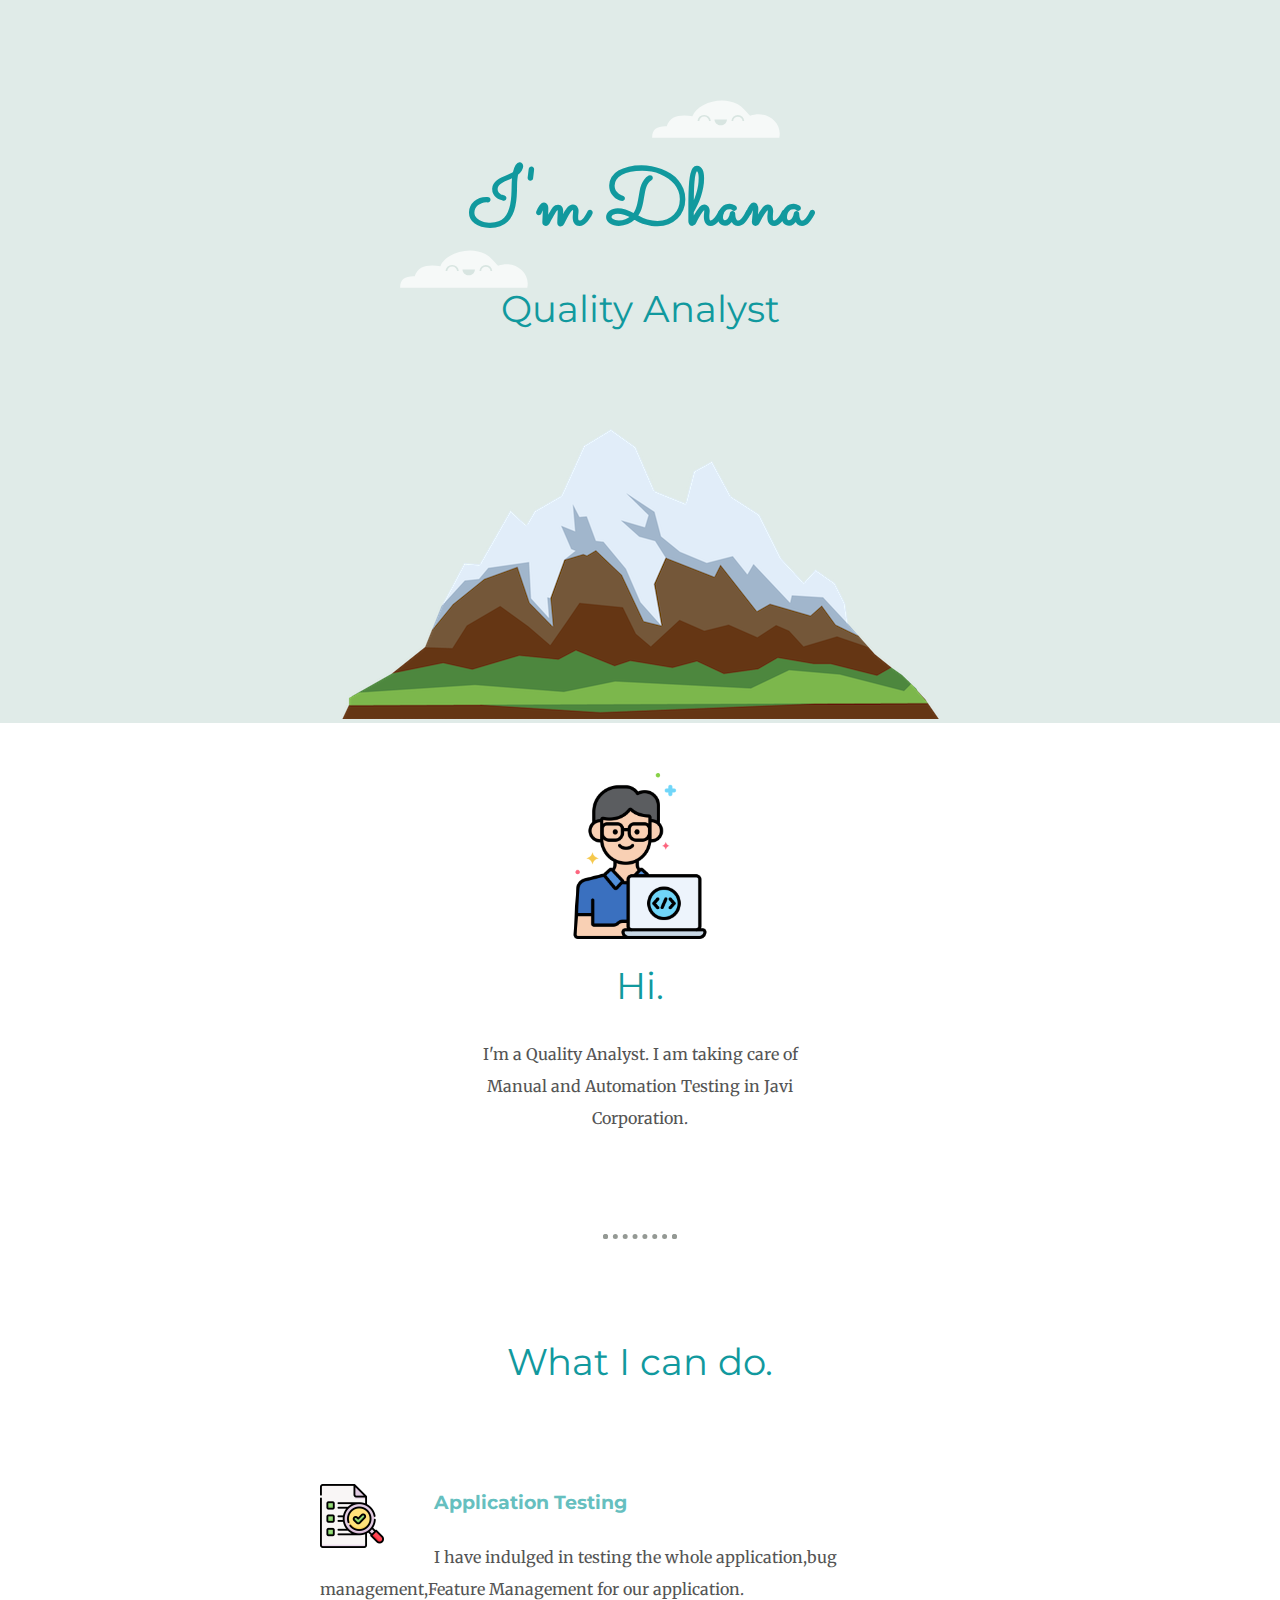
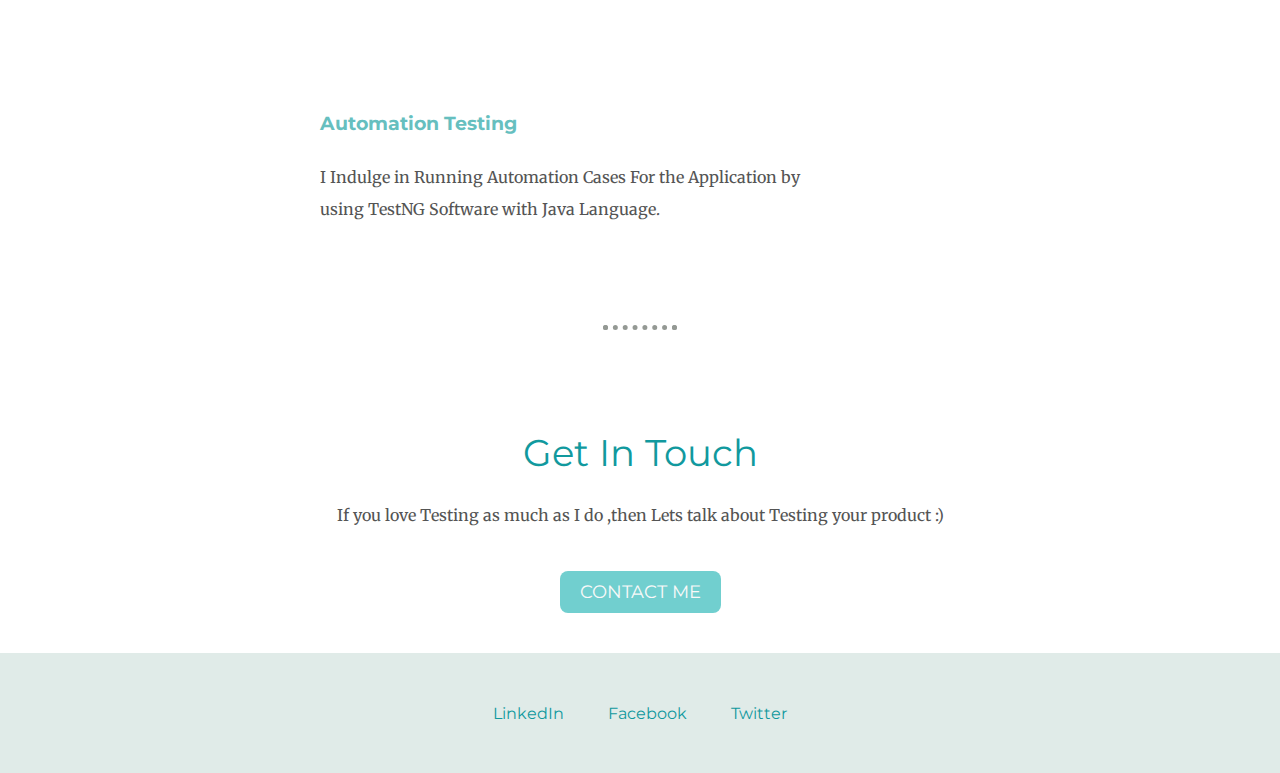
<file: SiteWithHTML_CSS/index.html>
<!DOCTYPE html>
<html lang="en">
<head>
    <meta charset="UTF-8">
    <meta http-equiv="X-UA-Compatible" content="IE=edge">
    <meta name="viewport" content="width=device-width, initial-scale=1.0">
    <link rel="stylesheet" href="css/styles.css">
    <link rel="icon" href="favicon.ico">
    <link rel="preconnect" href="https://fonts.googleapis.com">
<link rel="preconnect" href="https://fonts.gstatic.com" crossorigin>
<link href="https://fonts.googleapis.com/css2?family=EB+Garamond:wght@400;500;700&family=Merriweather:wght@300;400;700&family=Montserrat:wght@300;500;700&family=Sacramento&display=swap" rel="stylesheet">
    <title>Dhana Siggie</title>
</head>

<body>
        <div class="top-container">
            <img class="top-cloud" src="images/cloudblue.svg" alt="cloud-img" srcset="">
            <h1>I'm Dhana</h1>
            <h2><span>Quality</span> Analyst</h2>
            <img class="bottom-cloud"src="images/cloudblue.svg" alt="cloud-img" srcset="">
            <img src="images/mountain.png" alt="mountain-img" srcset="">
        </div>
        <div class="middle-container">
            <div class="profile">
              <img class="profile-pic"src="images/programmer.png" alt="Profile Photo">
              <h2>Hi.</h2>
              <p class="my-desc">I'm a Quality Analyst. 
                I am taking care of Manual and Automation Testing in Javi Corporation.</p>
            </div>
            <hr>
            <div class="skills">
              <h2>What I can do.</h2>
              <div class="skill-row">
                <img class="skill-image" src="images/search.png" alt="">
                <h3>Application Testing</h3>
                <p>I have indulged in testing the whole application,bug management,Feature Management for our application.</p>
              </div>
              <div class="skill-row">
                <img class="com-image" src="images/200w.webp" alt="">
                <h3>Automation Testing</h3>
                <p>I Indulge in Running Automation Cases For the Application by using TestNG Software with Java Language.</p>
              </div>
            </div>
            <hr>
            <div class="contact-me">
              <h2>Get In Touch</h2>
              <p class="contact-text">If you love Testing as much as I do ,then Lets talk about Testing your product :)</p>
              <a class="btn" href="mailto:name@email.com">CONTACT ME</a>
            </div>
        </div>
            <div class="bottom-container">
                <a href="https://linkedin.com">LinkedIn</a>
                <a href="https:facebook.com">Facebook</a>
                <a href="https:twitter.com">Twitter</a>
            </div>
    </body>
</html>
</file>
<file: SiteWithHTML_CSS/css/styles.css>
.top-container{
    padding-top:100px;
    background-color: #e0ebe8;
    position:relative;

}
body {
    color:#545454;
    margin:0;
    text-align: center;
    font-family:'EB+Garamond', 'Merriweather', serif;
}
h1 {
    color: #11999E;
    margin:50px auto 0 auto;
    font-family: 'Sacramento', cursive;
    font-size: 5rem; 
    /* 1(root)rem =1em =16px=100%
    */
}
h2 {
    color: #11999E;
    font-family: 'Montserrat', sans-serif;
    font-size: 2.3rem;
    margin-top: 20px;
    font-weight: normal;
}
h3 {
    color: #66BFBF;
    font-family: 'Montserrat', sans-serif;
}
.middle-container{
color: #545454;
}
.top-cloud {
    position:absolute;
    right:500px;
    top:100px;
    width:10%;

}
.bottom-cloud{
    position: absolute;
    top:250px;
    left:400px;
    width:10%;

}
.skill-row{ 
    width:50%;
    margin:100px auto;
    text-align: left;
    line-height: 2;
}   
.skill-image{
    width:10%; 
    float: left;
    margin-right:50px;
    /* based on parent.25% to the parent*/
}
.com-image{
    width:18%; 
    margin-left:5px;
    float:right;
    /* based on parent.25% to the parent*/
}
.profile-pic{
    margin-top: 50px;
    width:13%;
}
hr {
    border:dotted #949994 5px;
    width: 5%;
    border-bottom: none;
    margin:100px auto;

}
.my-desc{
    width:25%;
    margin:auto;
    line-height: 2;
}
.btn {
    background: #71cfcf;
    border-radius: 8px;
    font-family: 'Montserrat', sans-serif;
    color: #F9F9F9;
    font-size: 18px;
    padding: 10px 20px 10px 20px;
    text-decoration: none;
    margin: auto;
  }
  
  .btn:hover {
    background: #499797;
    text-decoration: none;
  }
  .contact-text {
      padding-bottom: 40px;
  }
  .bottom-container {
      background-color: #e0ebe8;
      padding:50px 0;
      margin:50px auto;
      margin-bottom: 0;
  }
  a{
      margin:20px;
      text-decoration: none;
      font-family: 'Montserrat', sans-serif;
      color:#11999E;
;

  }

  a:hover{
      color:#fff;
  }
</file>
